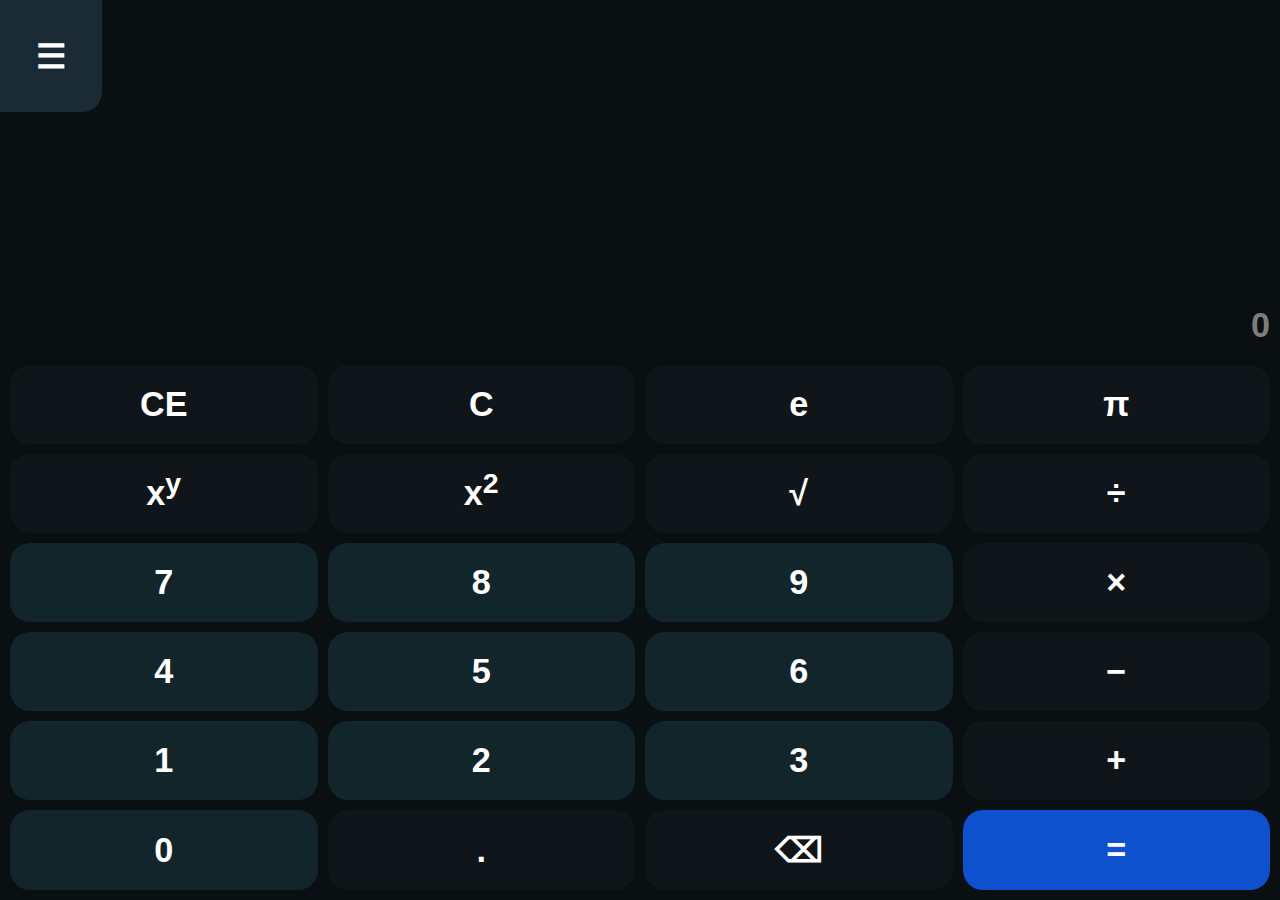
<file: ui/index.html>
<!DOCTYPE html>
<html lang="en">
<head>
	<meta charset="UTF-8" />
	<meta name="viewport" content="width=device-width, initial-scale=1.0" />
	<link rel="stylesheet" href="styles/styles.css">
	<script type="text/javascript" src="scripts/ui.js"></script>
	<script type="text/javascript" src="scripts/calculate.js"></script>
	<title>TCalc - A JavaScript Calculator</title>
</head>
<body>
	<div id="op"></div>
	<div id=calc-type>
		<span id="sandwich" class="sandwich sandwich-closed" onclick="toggleSandwich()"></span>
<!-- 		<span id="calc-type-name">Standard</span> -->
	</div>
<!-- 	<button>A Button</button> -->
	<div id=calculator>
	<div id=numbers>
	<div class="number-wrapper"><div id="calc-input" class="active-number"></div></div>
	<div class="number-wrapper"><div id="calc-result" class="inactive-number">0</div></div>
	</div>
	<div id=buttons>
	<!-- First row -->
	<span class="calculator-button row-one col-one" id="clear-e" onclick="clearCalc(false)">CE</span>
	<span class="calculator-button row-one col-two" id="clear" onclick="clearCalc()">C</span>
	<span class="calculator-button row-one col-three" id="e" onclick="e()">e</span>
	<span class="calculator-button row-one col-four" id="pi" onclick="pi()">&pi;</span>
	<!-- Second Row -->
	<span class="calculator-button row-two col-one" id="exp">x<sup>y</sup></span>
	<span class="calculator-button row-two col-two" id="sqr">x<sup>2</sup></span>
	<span class="calculator-button row-two col-three" id="sqrt">&Sqrt;</span>
	<span class="calculator-button row-two col-four" id="divide">&div;</span>
	<!-- Third row -->
	<span class="calculator-button row-three col-one number" id="7">7</span>
	<span class="calculator-button row-three col-two number" id="8">8</span>
	<span class="calculator-button row-three col-three number" id="9">9</span>
	<span class="calculator-button row-three col-four" id="mult">&times;</span>
	<!-- Fourth row -->
	<span class="calculator-button row-four col-one number" id="4">4</span>
	<span class="calculator-button row-four col-two number" id="5">5</span>
	<span class="calculator-button row-four col-three number" id="6">6</span>
	<span class="calculator-button row-four col-four" id="sub">&minus;</span>
	<!-- Fifth row -->
	<span class="calculator-button row-five col-one number" id="1">1</span>
	<span class="calculator-button row-five col-two number" id="2">2</span>
	<span class="calculator-button row-five col-three number" id="3">3</span>
	<span class="calculator-button row-five col-four" id="add">&plus;</span>
	<!-- Sixth Row -->
	<span class="calculator-button row-six col-one number" id="0">0</span>
	<span class="calculator-button row-six col-two" id="pt" onclick="enterDigitOrPt('.')">.</span>
	<span class="calculator-button row-six col-three" id="backspace" onclick="backSpace()">&#x232B;</span>
	<span class="calculator-button row-six col-four" id="equals" onclick="equals()">=</span>
	</div>
	</div>
	<div id=menu>
		<div id=menu-header>History</div>
		<div id="calc-history">
			<span id="nohist-label">Your calculator history will appear here</span>
		</div>
		<a id=menu-lower-header href=about.html>About TCalc</a>
	</div>
	<script>
setUpNumbers();
setUpOperators();
	</script>
</body>
</html>
</file>
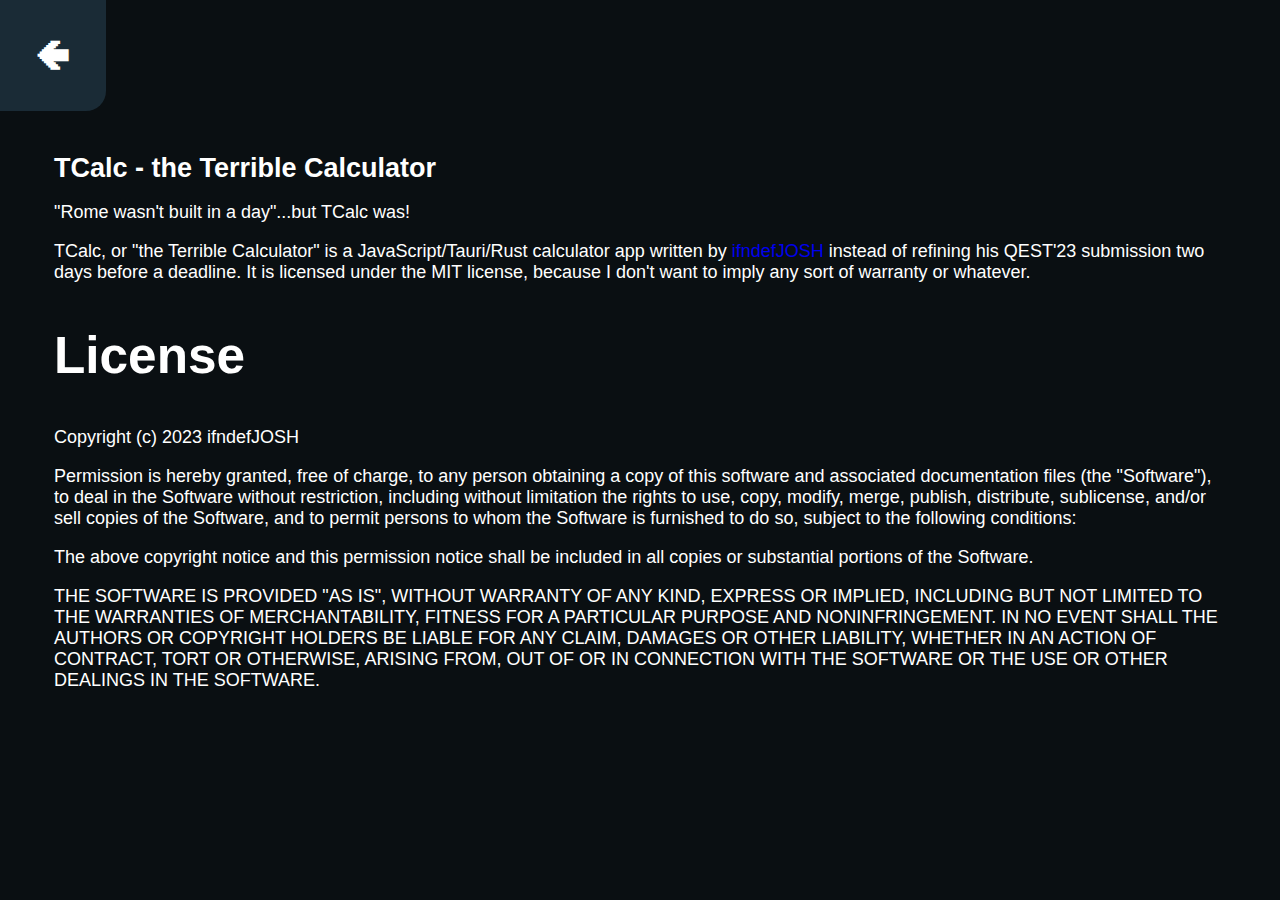
<file: ui/about.html>
<!DOCTYPE html>
<html lang="en">
<head>
	<meta charset="UTF-8" />
	<meta name="viewport" content="width=device-width, initial-scale=1.0" />
	<link rel="stylesheet" href="styles/styles.css">
	<script type="text/javascript" src="scripts/ui.js"></script>
	<script type="text/javascript" src="scripts/calculate.js"></script>
	<title>About TCalc - A JavaScript Calculator</title>
</head>
<style>
.back:before {
	content: '🡸';
}
.back {
	color: var(--color);
	text-decoration: none;
	font-weight: bold;
}

#readme {
	padding: 6vh;
	padding-top: 15vh;
}

#readme h1 {
	font-size: 3vh;
}

#readme p, #readme a {
	font-size: 2vh;
	font-weight: normal;
}

#readme a {
	text-decoration: none;
/* 	color: var(--accent-medium); */
}

</style>
<body>
	<div id=calc-type>
		<a id="sandwich" class="sandwich back" href="index.html"></a>
<!-- 		<span id="calc-type-name">Standard</span> -->
		<div id=readme>
		<h1>TCalc - the Terrible Calculator<h1>
		<p>"Rome wasn't built in a day"...but TCalc was!</p>
		<p>TCalc, or "the Terrible Calculator" is a JavaScript/Tauri/Rust calculator app written by <a href="https://github.com/ifndefJOSH">ifndefJOSH</a> instead of refining his QEST'23 submission two days before a deadline. It is licensed under the MIT license, because I don't want to imply any sort of warranty or whatever.</p>
		<h2>License</h2>
		<p>Copyright (c) 2023 ifndefJOSH</p>

<p>Permission is hereby granted, free of charge, to any person obtaining a copy
of this software and associated documentation files (the "Software"), to deal
in the Software without restriction, including without limitation the rights
to use, copy, modify, merge, publish, distribute, sublicense, and/or sell
copies of the Software, and to permit persons to whom the Software is
furnished to do so, subject to the following conditions:</p>

<p>The above copyright notice and this permission notice shall be included in all
copies or substantial portions of the Software.</p>

<p>THE SOFTWARE IS PROVIDED "AS IS", WITHOUT WARRANTY OF ANY KIND, EXPRESS OR
IMPLIED, INCLUDING BUT NOT LIMITED TO THE WARRANTIES OF MERCHANTABILITY,
FITNESS FOR A PARTICULAR PURPOSE AND NONINFRINGEMENT. IN NO EVENT SHALL THE
AUTHORS OR COPYRIGHT HOLDERS BE LIABLE FOR ANY CLAIM, DAMAGES OR OTHER
LIABILITY, WHETHER IN AN ACTION OF CONTRACT, TORT OR OTHERWISE, ARISING FROM,
OUT OF OR IN CONNECTION WITH THE SOFTWARE OR THE USE OR OTHER DEALINGS IN THE
SOFTWARE.</p>
		</div>
	</div>
</body>
</file>
<file: ui/styles/styles.css>
:root {
	--menu-background: #12252b;
	/* Blue Accent Colors */
	--accent-light: #b4cef7;
	--accent-medium: #0e51ce;
	--accent-dark: #2e4f84;
	--accent-low-sat: #6781aa;
	--accent-low-sat-light: #7b9acb;
	--accent-hover: #3286f5;
}

/* @media (prefers-color-scheme: dark) { */
:root {
	--color: white;
	--color-two: #7d7d7d;
	--background: #0a0f12;
	--background-two: #0f1518;
	--background-three: #1a2b36;
	--link-base: var(--accent-medium);
}
/* } */

/*@media (prefers-color-scheme: light) {
	:root {
		--color: #010c1a;
		--color-two: #001a2a;
		--background: #ffffff;
		--background-two: #efefef;
		--background-three: #ebebeb;
		--link-base: var(--accent-dark);
	}
}*/

body {
	margin: 0px;
	background: var(--background);
	color: var(--color);
	font-size: 3.8vh;
	font-family: "Roboto", sans-serif;
	font-weight: bold;
}

.calculator-button {
	display: flex;
	border-radius: 20px;
	background-color: var(--background-two);
	padding: 20px;
	justify-content: center;
	align-items: center;
}

.disabled {
	color: var(--color-two);
}

.disabled:hover {
	color: var(--color-two) !important;
	background-color: var(--background-two) !important;
}

.number {
	background-color: var(--menu-background);
}

.calculator-button:hover {
	background-color: var(--background-three);
	cursor: pointer;
}

#equals {
	background-color: var(--accent-medium);
}

#equals:hover {
	background-color: var(--accent-hover);
}

#buttons {
	display: grid;
	grid-template-columns: repeat(4, 1fr);
	gap: 10px;
	grid-auto-rows: minmax(70px, auto);
	width: calc(100% - 20px);
	margin: 10px;
}

#calculator {
	display: block;
	position: absolute;
	bottom: 0px;
	left: 0px;
	width: 100%;
	overflow: hidden;
}

/*#calc-type {
	padding-top: 4vh;
	display: block;
	position: absolute;
	top: 0px;
}*/

.vert-align {
	display: inline-block;
	vertical-align: middle;
	line-height: normal;
}

.sandwich {
	position: absolute;
	top: 0px;
	left: 0px;
	padding: 4vh;
	z-index: 5;
	display: block;
	border-radius: 0px 0px 20px 0px;
	transition: all ease 0.5s;
}

sup {
	display: inline-block;
	position: relative;
	top: -10px;
}

.sandwich:hover {
	background-color: var(--background-three);
	cursor: pointer;
}

#calc-type-name {
	padding-left: 20px;
}

.col-one {
	grid-column: 1;
}

.row-one {
	grid-row: 1;
}

.col-two {
	grid-column: 2;
}

.row-two {
	grid-row: 2;
}

.col-three {
	grid-column: 3;
}

.row-three {
	grid-row: 3;
}

.col-four {
	grid-column: 4;
}

.row-four {
	grid-row: 4;
}

.col-five {
	grid-column: 5;
}
.row-five {
	grid-row: 5;
}

.row-six {
	grid-row: 6;
}

#calc-input, #calc-result {
	padding: 10px;
	transition: all 0.1s ease-in;
	display: inline-block;
	overflow-x: auto;
}

.number-wrapper {
	display: flex;
	justify-content: right;
}

#numbers {
	display: flex;
	justify-content: right;
	flex-direction: column;
}

#op {
	display: block;
	position: absolute;
	top: 0px;
	right: 0px;
	padding: 4vh;
	font-size: 3vh;
	color: var(--color-two);
}

.active-number {
	font-size: 6vh;
/* 	max-width: 100%; */
}

.inactive-number {
	color: var(--color-two);
}

.sandwich-closed:before {
	content: "☰";
}

.sandwich-opened:before {
	content: "×";
}

#menu {
	width: 100%; /*calc(100% - 20px - 18vh);*/
	height: 100%;
	position: absolute;
	top: 0px;
	left: -150%;
	background-color: var(--background-two);
	transition: all 0.5s ease;
	/*box-shadow: 0px 0px 5px var(--accent-medium);*/
/* 	border-right: 1px solid var(--accent-medium); */
}

#menu .menu-item, #menu #menu-header, #nohist-label, #menu-lower-header {
	width: calc(100% - 26vh);
	display: inline-block;
	color: var(--color);
	padding-left: 18vh;
	padding-top: 4vh;
	padding-bottom: 4vh;
	margin-right: 4vh;
	padding-right: 4vh;
	border-radius: 0px 30px 30px 0px;
	font-size: 4vh;
	text-decoration: none;
}

#menu .menu-item, #nohist-label {
	font-weight: normal;
	overflow-x: hidden;
}

#nohist-label {
	color: var(--color-two) !important;
}

#menu .menu-item:hover, #menu-lower-header:hover {
	background-color: var(--background-three);
	cursor: pointer;
}

#calc-history {
	overflow-y: auto;
	/* Each entry is 12vh. This leaves space for top and bottom elements */
	max-height: calc(100% - 24vh - 5px);
}

#menu-lower-header {
	display: block !important;
	position: fixed;
	bottom: 5px;
}
</file>
